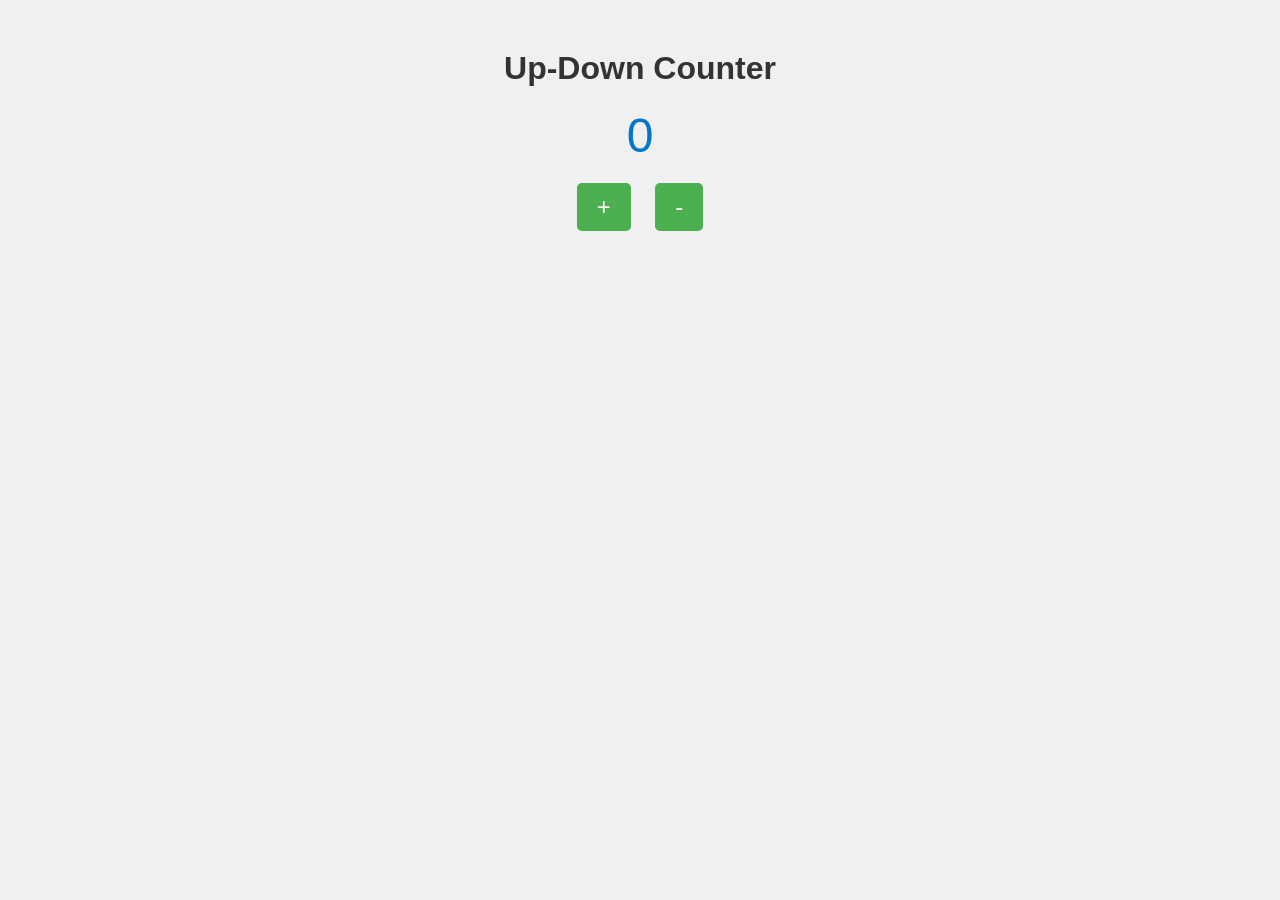
<file: index.html>
<!DOCTYPE html>
<html lang="en">
<head>
  <meta charset="UTF-8">
  <meta name="viewport" content="width=device-width, initial-scale=1.0">
  <title>Counter</title>
  <style>
    body {
      font-family: 'Segoe UI', Tahoma, Geneva, Verdana, sans-serif;
      text-align: center;
      margin: 50px;
      background-color: #f0f0f0;
    }

    h1 {
      color: #333;
    }

    #counter {
      font-size: 3em;
      margin-bottom: 20px;
      color: #0077cc;
    }

    button {
      font-size: 1.5em;
      padding: 10px 20px;
      margin: 0 10px;
      cursor: pointer;
      background-color: #4caf50;
      color: white;
      border: none;
      border-radius: 5px;
      transition: background-color 0.3s ease;
    }

    button:hover {
      background-color: #45a049;
    }
  </style>
</head>
<body>
  <h1> Up-Down Counter</h1>

  <div id="counter">0</div>

  <button onclick="increment()">+</button>
  <button onclick="decrement()">-</button>

  <script>
    let counterValue = 0;

    function updateCounter() {
      document.getElementById('counter').textContent = counterValue;
    }

    function increment() {
      counterValue++;
      updateCounter();
    }

    function decrement() {
      counterValue--;
      updateCounter();
    }
  </script>
</body>
</html>
</file>
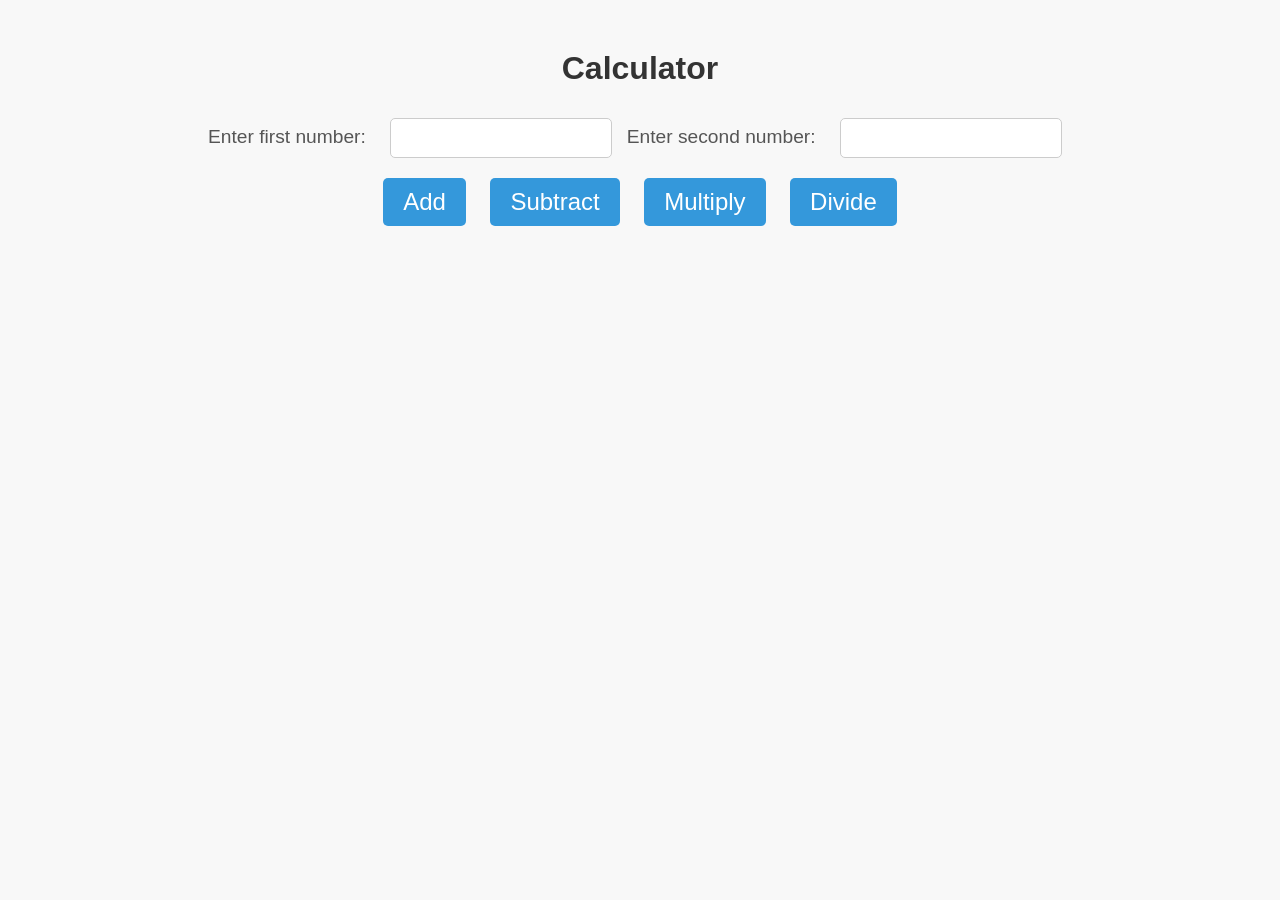
<file: calculator.html>
<!DOCTYPE html>
<html lang="en">
<head>
  <meta charset="UTF-8">
  <meta name="viewport" content="width=device-width, initial-scale=1.0">
  <title>Calculator</title>
  <style>
    body {
      font-family: 'Arial', sans-serif;
      text-align: center;
      margin: 50px;
      background-color: #f8f8f8;
    }

    h1 {
      color: #333;
    }

    label {
      font-size: 1.2em;
      color: #555;
      margin-right: 10px;
    }

    input {
      font-size: 1em;
      padding: 10px;
      margin: 10px;
      border: 1px solid #ccc;
      border-radius: 5px;
    }

    button {
      font-size: 1.5em;
      padding: 10px 20px;
      margin: 10px;
      cursor: pointer;
      background-color: #3498db;
      color: white;
      border: none;
      border-radius: 5px;
      transition: background-color 0.3s ease;
    }

    button:hover {
      background-color: #2980b9;
    }
  </style>
</head>
<body>
  <h1>Calculator</h1>

  <label for="num1">Enter first number:</label>
  <input type="number" id="num1">

  <label for="num2">Enter second number:</label>
  <input type="number" id="num2">

  <br>

  <button onclick="add()">Add</button>
  <button onclick="subtract()">Subtract</button>
  <button onclick="multiply()">Multiply</button>
  <button onclick="divide()">Divide</button>

  <script>
    function add() {
      let num1 = parseFloat(document.getElementById('num1').value);
      let num2 = parseFloat(document.getElementById('num2').value);
      alert('Result: ' + (num1 + num2));
    }

    function subtract() {
      let num1 = parseFloat(document.getElementById('num1').value);
      let num2 = parseFloat(document.getElementById('num2').value);
      alert('Result: ' + (num1 - num2));
    }

    function multiply() {
      let num1 = parseFloat(document.getElementById('num1').value);
      let num2 = parseFloat(document.getElementById('num2').value);
      alert('Result: ' + (num1 * num2));
    }

    function divide() {
      let num1 = parseFloat(document.getElementById('num1').value);
      let num2 = parseFloat(document.getElementById('num2').value);
      if (num2 !== 0) {
        alert('Result: ' + (num1 / num2));
      } else {
        alert('Cannot divide by zero!');
      }
    }
  </script>
</body>
</html>
</file>
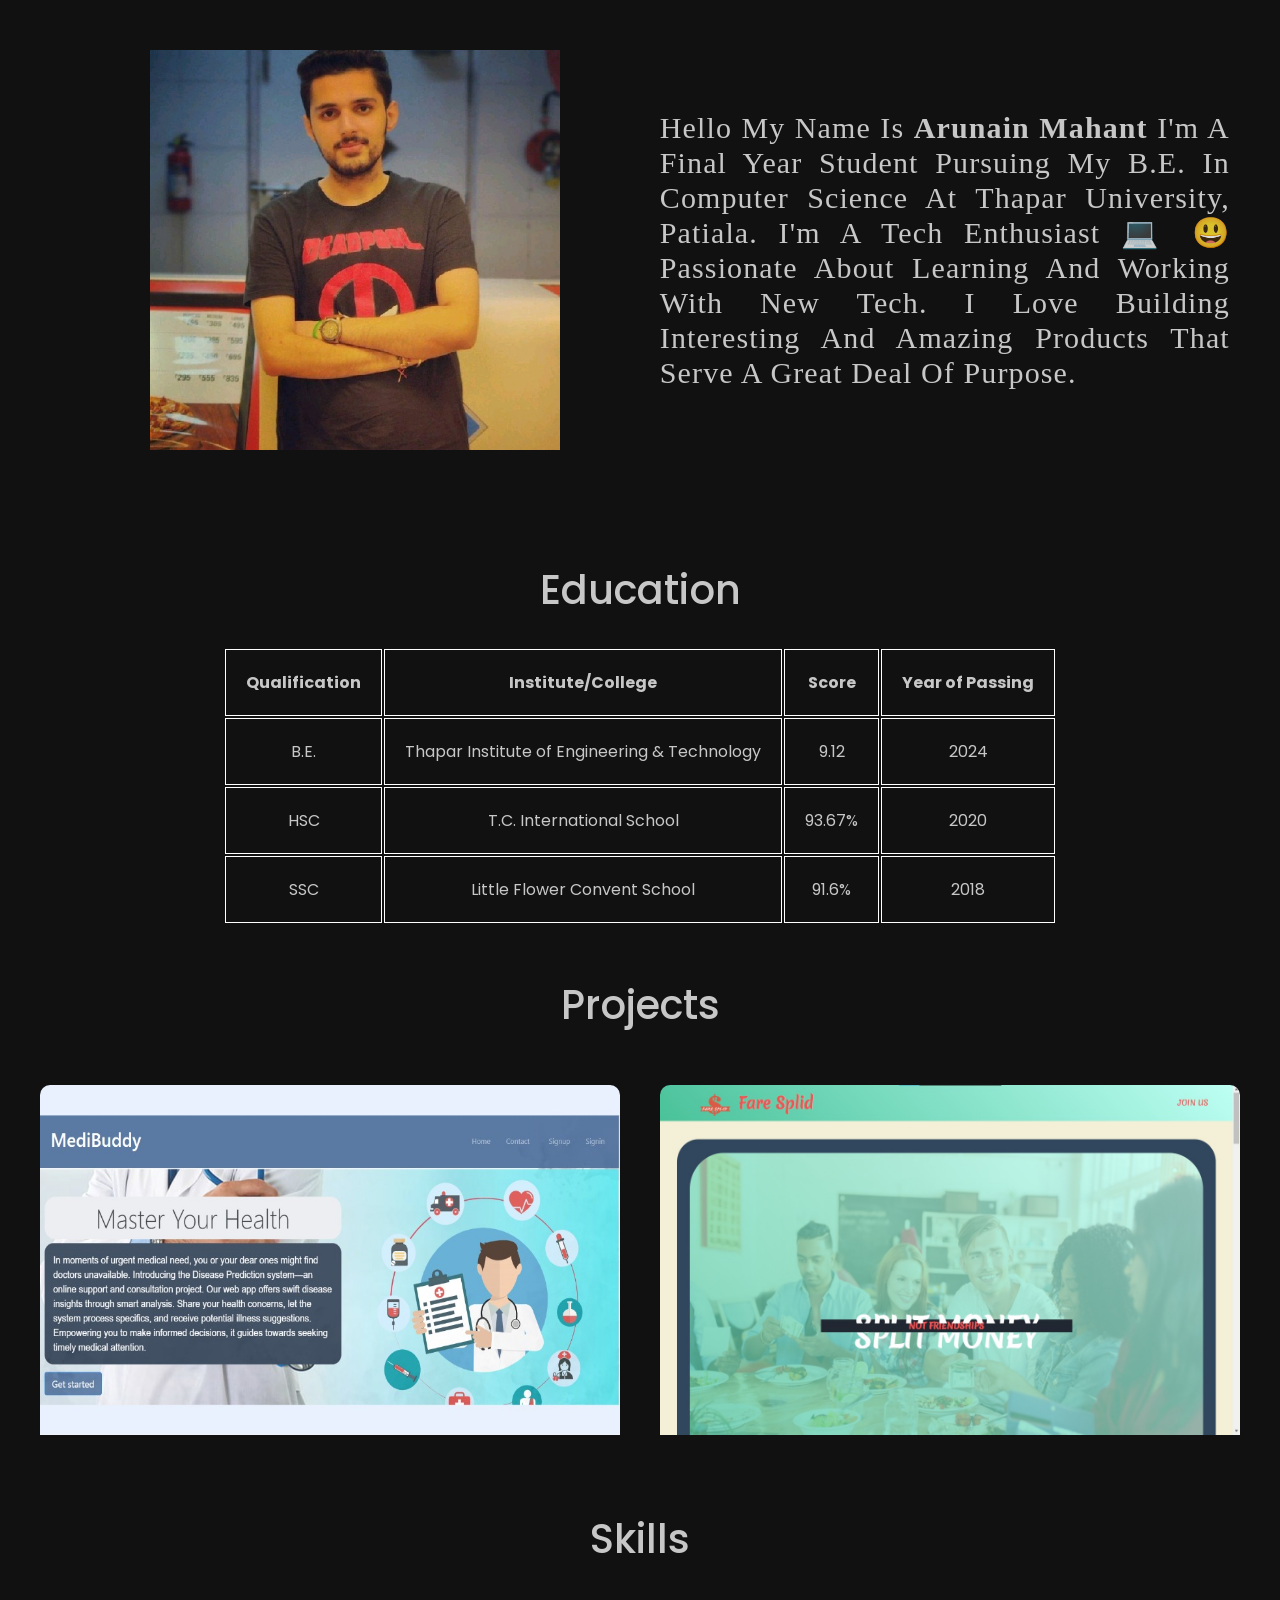
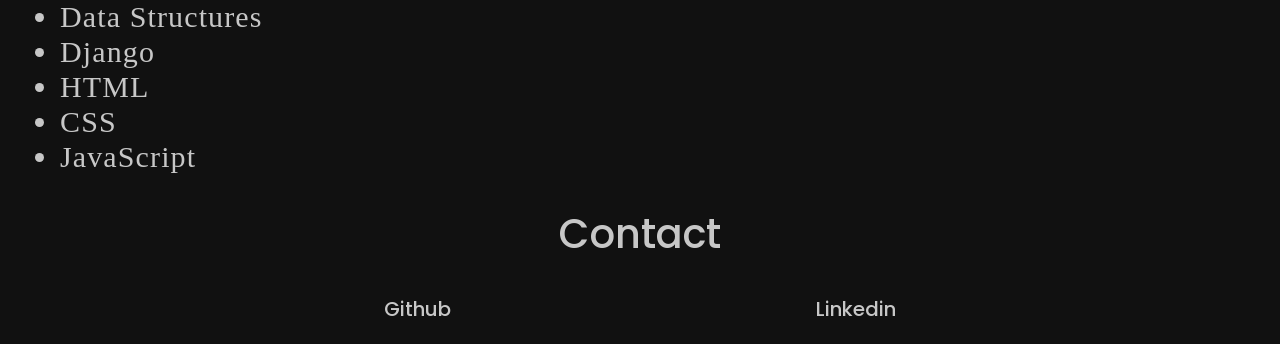
<file: portfolio.html>
<!DOCTYPE html>
<html lang="en">
  <head>
    <meta charset="UTF-8" />
    <meta http-equiv="X-UA-Compatible" content="IE=edge" />
    <meta name="viewport" content="width=device-width, initial-scale=1.0" />
    <title>Portfolio</title>
    <link rel="stylesheet" href="style.css" />
    <link rel="preconnect" href="https://fonts.googleapis.com" />
    <link rel="preconnect" href="https://fonts.gstatic.com" crossorigin />
    <link
      href="https://fonts.googleapis.com/css2?family=Poppins:wght@200;300;400;500&display=swap"
      rel="stylesheet"
    />
  </head>
  <body>
    <div class="container">
      <!-- ------------------------------------------------------------------------------------------------- -->
      <div class="about">
        <img class="about_img" src="\profilw.jpg" />
        <div class="about_text">
          Hello my name is <b>Arunain Mahant</b> I'm a Final year student pursuing my B.E. in Computer Science at Thapar University, Patiala.

          I'm a Tech Enthusiast 💻 😃 passionate about learning and working with new tech. I love building interesting and amazing products that serve a great deal of purpose.
        </div>
      </div>
      <!-- ------------------------------------------------------------------------------------------------- -->
      <div class="education">
        <h1 class="education_title">Education</h1>
        <table class="table">
          <tr>
            <th class="table_heading">Qualification</th>
            <th class="table_heading">Institute/College</th>
            <th class="table_heading">Score</th>
            <th class="table_heading">Year of Passing</th>
          </tr>
          <tr>
            <td>B.E.</td>
            <td>Thapar Institute of Engineering & Technology</td>
            <td>9.12</td>
            <td>2024</td>
          </tr>
          <tr>
            <td>HSC</td>
            <td>T.C. International School</td>
            <td>93.67%</td>
            <td>2020</td>
          </tr>
          <tr>
            <td>SSC</td>
            <td>Little Flower Convent School</td>
            <td>91.6%</td>
            <td>2018</td>
          </tr>
        </table>
      </div>
      <!-- ------------------------------------------------------------------------------------------------- -->
      <h1 class="work_heading">Projects</h1>
      <div class="work">
        <div class="card">
          <img class="card_img" src="\medibuddy.jpeg" />
        </div>
     
       
        <div class="card">
          <img class="card_img" src="\faresplid.jpeg" />
        </div>
      </div>
      <!-- ------------------------------------------------------------------------------------------------- -->
     
        <h1 class="skill">Skills</h1>
        <div class="lis">
        <ul>
            <li>Data Structures</li>
            <li>Django</li>
            <li>HTML</li>
            <li>CSS</li>
            <li>JavaScript</li>
            <!-- Add more skills as needed -->
        </ul>
    </div>
      <!-- ------------------------------------------------------------------------------------------------- -->
      <h1 class="contact_heading">Contact</h1>
      <div class="contact">
        <a
          href="https://github.com/arunain123"
          target="_blank"
          rel="noopener noreferrer"
        >
          Github
        </a>
      
        <a href="https://www.linkedin.com/in/arunain/">
          Linkedin
        </a>
       
    </div>
  </body>
</html>
</file>
<file: style.css>
body {
    margin: 0;
    padding: 0;
  }
  .container {
    /* display: flex; */
    padding: 0px 20px 20px 20px;
    background-color: #111111;
    min-height: 100vh;
  }
  .about {
    display: flex;
    justify-content: center;
    align-items: center;
  }
  .about_img {
    margin: 50px 100px;
    height: 400px;
    width: 32vw;
  }
  .about_text {
    text-align: justify;
    color: rgba(230, 230, 230, 0.856);
    max-width: 570px;
    letter-spacing: 0.07rem;
    line-height: 35px;
    text-transform: capitalize;
    font-weight: 500;
    font-size: 30px;
    
  }
  
  .education {
    /* display: flex; */
    margin-top: 60px;
    /* justify-content: center; */
  }
  .education_title {
    text-align: center;
    color: rgba(230, 230, 230, 0.856);
    font-weight: 500;
    font-size: 40px;
    font-family: 'Poppins', sans-serif;
  }
  th,
  tr,
  td {
    border: 1px solid white;
    padding: 20px;
  }
  .table {
    display: flex;
    justify-content: center;
    align-items: center;
    text-align: center;
    color: rgba(230, 230, 230, 0.856);
    font-family: 'Poppins', sans-serif;
  }
  .table_heading {
    padding: 20px;
    font-family: 'Poppins', sans-serif;
  }
  .work {
    margin-top: 30px;
    display: grid;
    grid-template-columns: repeat(auto-fit, minmax(400px, 1fr));
  }
  .work_heading {
    text-align: center;
    color: rgba(230, 230, 230, 0.856);
    font-weight: 500;
    font-size: 40px;
    margin-top: 50px;
    font-family: 'Poppins', sans-serif;
  }
  .card {
    margin: 20px;
  }
  .card_img {
    border-top-left-radius: 10px;
    border-top-right-radius: 10px;
    height: 350px;
    width: 100%;
  }
  .skill{
    text-align: center;
    color: rgba(230, 230, 230, 0.856);
    font-weight: 500;
    font-size: 40px;
    margin-top: 50px;
    font-family: 'Poppins', sans-serif;

  }
  .lis {
    text-align: justify;
    color: rgba(230, 230, 230, 0.856);
    max-width: 570px;
    letter-spacing: 0.07rem;
    line-height: 35px;
    text-transform: capitalize;
    font-weight: 500;
    font-size: 30px;
    
  }

  .contact_heading {
    text-align: center;
    color: rgba(230, 230, 230, 0.856);
    font-weight: 500;
    font-size: 40px;
    margin-top: 30px;
    margin-bottom: 0;
    font-family: 'Poppins', sans-serif;
  }
  .contact {
    display: flex;
    justify-content: space-evenly;
  }
  a {
  text-decoration: none;
    text-align: center;
    color: rgba(230, 230, 230, 0.856) !important;
    font-weight: 500;
    font-size: 20px;
    margin-top: 30px;
    margin-bottom: 0;
    font-family: 'Poppins', sans-serif;
  }
</file>
